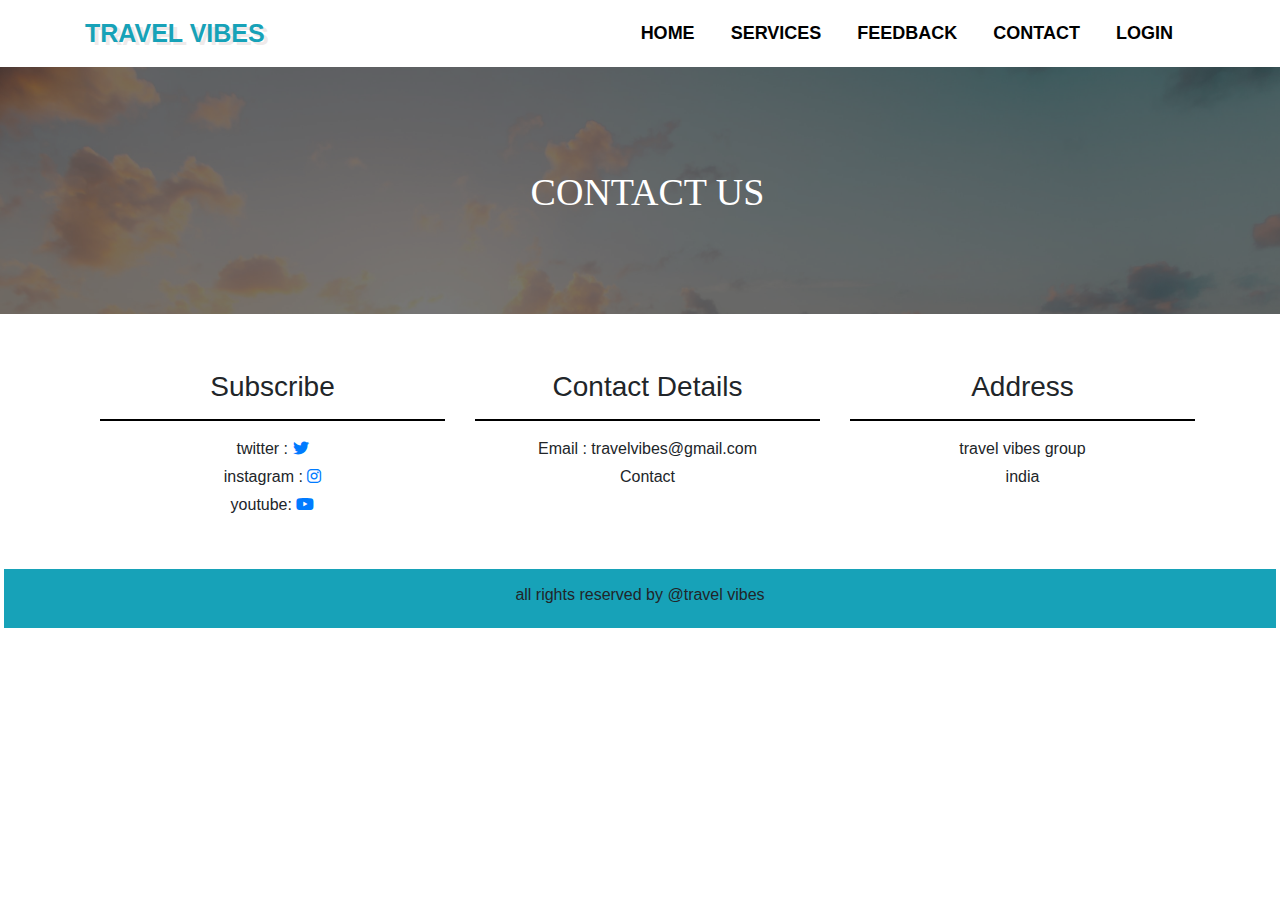
<file: contactus.html>
<!DOCTYPE html>
<html lang="en">

<head>
    <meta charset="UTF-8">
    <meta http-equiv="X-UA-Compatible" content="IE=edge">
    <meta name="viewport" content="width=device-width, initial-scale=1.0">
    <link rel="stylesheet" href="bootstrap.css">
    <link rel="stylesheet" href="https://cdnjs.cloudflare.com/ajax/libs/font-awesome/6.1.0/css/all.min.css">
    <link rel="stylesheet" href="pro.css">

    <title>practice</title>
</head>

<body>
    <!-- header section -->
    <div class="navbar navbar-expand-md  navbar-dark fixed-top">
        <div class="container">
            <a href="" class="navbar-brand text-info font-white-bold">TRAVEL VIBES</a>
            <button class="navbar-toggler" type="button" data-toggle="collapse" data-target="#collapsenav">
              <span class="navbar-toggler-icon"></span>
          </button>

            <div class="collapse navbar-collapse" id="collapsenav">
                <ul class="navbar-nav ml-auto m-1">
                    <li class="nav-item">
                        <a href="index.html" class="nav-link">HOME</a>
                    </li>

                    <li class="nav-item">
                        <a href="services.html" class="nav-link">SERVICES</a>
                    </li>
                    <li class="nav-item">
                        <a href="feedback.html" class="nav-link">FEEDBACK</a>
                    </li>
                    <li class="nav-item">
                        <a href="contactus.html" class="nav-link">CONTACT</a>
                    </li>
                    <li class="nav-item">
                        <a href="login.html" class="nav-link">LOGIN</a>
                    </li>
                </ul>
            </div>
        </div>

    </div>

    </div>

    <!-- contact heading -->
    <div class="all-page-title page-breadcrumb">
        <div class="container text-center">
            <div class="row">
                <div class="col-lg-12">
                    <h1>CONTACT US</h1>
                </div>
            </div>
        </div>
    </div>

    <!-- contact section -->
    <div class="main">

        <div class="container mt-5 mb-5">
            <div class="row">
                <div class="col-md-4 col-sm-6 text-center mt-2">
                    <div class="head pb-2" style="border-bottom: 2px solid black;">
                        <h3>Subscribe</h3>
                    </div>
                    <div class="cd mt-3">
                        <p class="m-1">twitter : <a href="#" class="t"><i class="fab fa-twitter"></i></a> </p>
                        <p class="m-1">instagram : <a href="#" class="i"><i class="fab fa-instagram"></i></a></p>
                        <p class="m-1">youtube: <a href="#" class="y"><i class="fab fa-youtube"></i></a></p>


                    </div>


                </div>
                <div class="col-md-4 col-sm-6 text-center mt-2">
                    <div class="head pb-2" style="border-bottom: 2px solid black;">
                        <h3>Contact Details</h3>
                    </div>
                    <div class="cd mt-3">
                        <p class="m-1">Email : travelvibes@gmail.com</p>
                        <p>Contact </p>
                    </div>
                </div>
                <div class="col-md-4 col-sm-6 text-center mt-2">
                    <div class="head pb-2" style="border-bottom: 2px solid black;">
                        <h3>Address</h3>
                    </div>
                    <div class="cd mt-3">
                        <p class="m-1">travel vibes group</p>
                        <p>india</p>
                    </div>
                </div>
            </div>
        </div>
    </div>

    <!-- footer section -->
    <div class="footer text-center">
        <div class="row m-1">
            <div class="col-12 bg-info">
                <h6 class="p-3">all rights reserved by @travel vibes</h6>
            </div>
        </div>
    </div>
<script src="https://cdn.jsdelivr.net/npm/bootstrap@5.3.0/dist/js/bootstrap.bundle.min.js"></script>

</body>

</html>
</file>
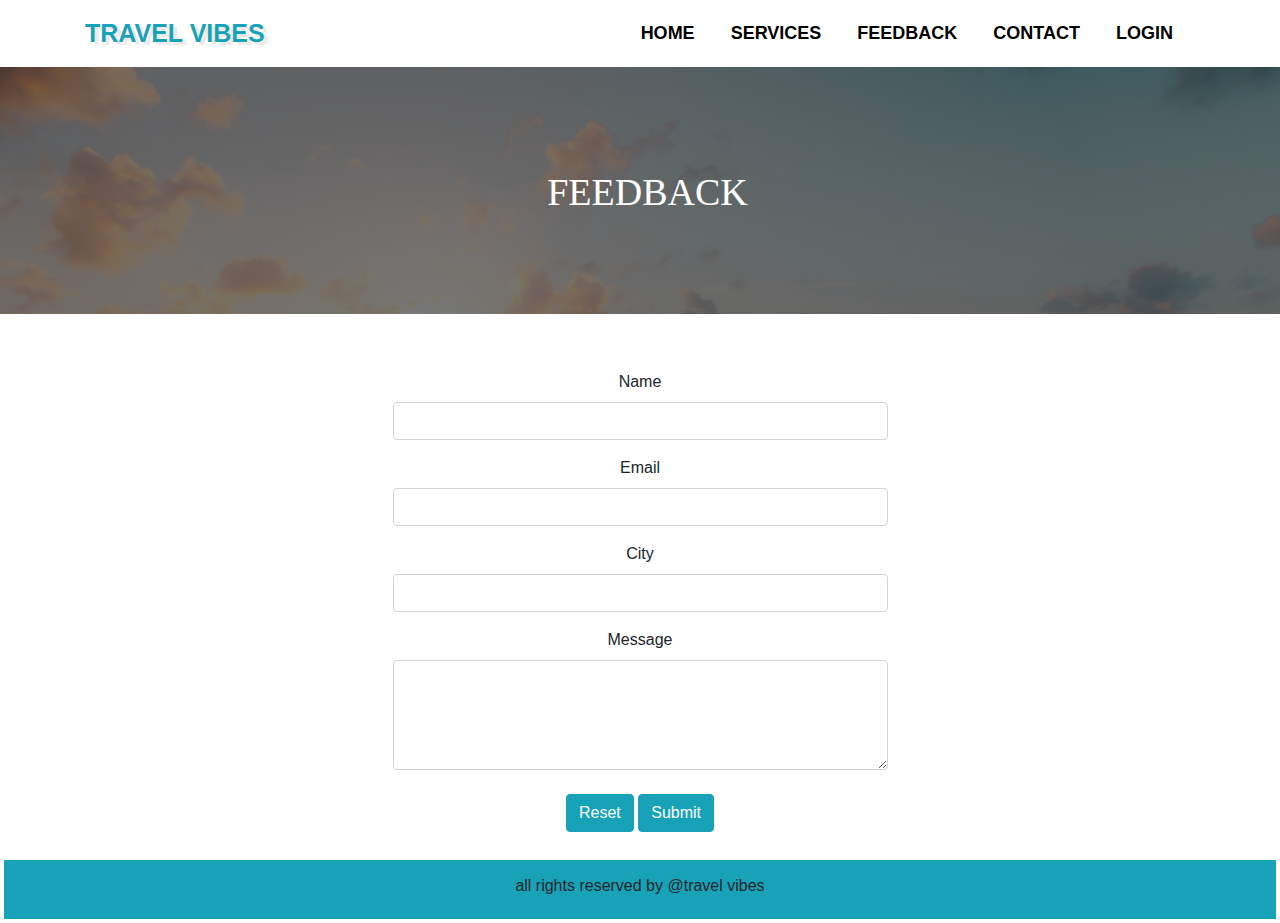
<file: feedback.html>
<!DOCTYPE html>
<html lang="en">

<head>
    <meta charset="UTF-8">
    <meta http-equiv="X-UA-Compatible" content="IE=edge">
    <meta name="viewport" content="width=device-width, initial-scale=1.0">
    <link rel="stylesheet" href="bootstrap.css">


    <link rel="stylesheet" href="pro.css">

    <title>practice</title>
</head>

<body>
    <!-- header section -->
    <div class="navbar navbar-expand-md  navbar-dark fixed-top">
        <div class="container">
            <a href="" class="navbar-brand text-info font-white-bold">TRAVEL VIBES</a>
            <button class="navbar-toggler" type="button" data-toggle="collapse" data-target="#collapsenav">
              <span class="navbar-toggler-icon"></span>
          </button>

            <div class="collapse navbar-collapse" id="collapsenav">
                <ul class="navbar-nav ml-auto m-1">
                    <li class="nav-item">
                        <a href="index.html" class="nav-link">HOME</a>
                    </li>

                    <li class="nav-item">
                        <a href="services.html" class="nav-link">SERVICES</a>
                    </li>
                    <li class="nav-item">
                        <a href="feedback.html" class="nav-link">FEEDBACK</a>
                    </li>
                    <li class="nav-item">
                        <a href="contactus.html" class="nav-link">CONTACT</a>
                    </li>
                    <li class="nav-item">
                        <a href="login.html" class="nav-link">LOGIN</a>
                    </li>
                </ul>
            </div>
        </div>

    </div>

    </div>

    <!-- feedback heading -->
    <div class="all-page-title page-breadcrumb">
        <div class="container text-center">
            <div class="row">
                <div class="col-lg-12">
                    <h1>FEEDBACK</h1>
                </div>
            </div>
        </div>
    </div>

    <!-- feedback section -->
    <div id="main">
        <div class="container text-center mt-5">


            <div class="row" style="margin-left:auto;margin-right:auto;">
                <div class="col-md-6">
                    <div class="form-group col-12 mt-2">
                        <label>Name</label>
                        <input class="form-control" type="text" name="name">

                    </div>

                    <div class="form-group col-12 mt-2">
                        <label>Email</label>
                        <input class="form-control" type="email" name="email">

                    </div>
                    <div class="form-group col-12 mt-2">
                        <label>City</label>
                        <input class="form-control" type="text" name="city">

                    </div>
                    <div class="form-group col-12 mt-2">
                        <label>Message</label>
                        <textarea class="form-control" type="text" name="message" cols="24" rows="4"></textarea>
                    </div>
                    <div class="form-group col-12 mt-4 mb-4">
                        <input class="btn btn-info" type="button" value="Reset" name="reset">
                        <input class="btn btn-info" type="button" value="Submit" name="submit">
                    </div>
                </div>
            </div>


        </div>
    </div>

    <!-- footer section -->
    <div class="footer text-center">
        <div class="row m-1">
            <div class="col-12 bg-info">
                <h6 class="p-3">all rights reserved by @travel vibes</h6>
            </div>
        </div>
    </div>
<script src="https://cdn.jsdelivr.net/npm/bootstrap@5.3.0/dist/js/bootstrap.bundle.min.js"></script>

</body>

</html>
</file>
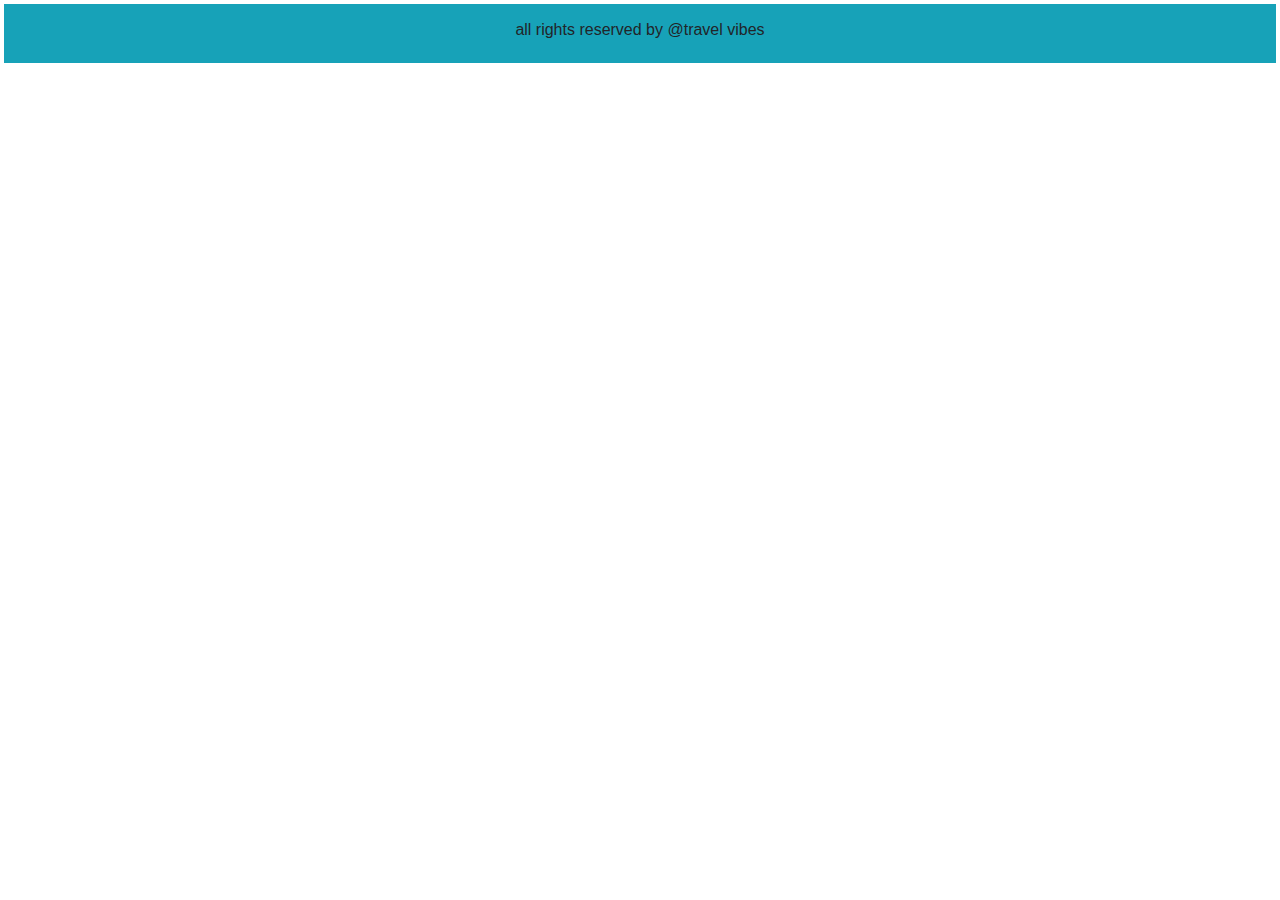
<file: footer.html>
<!DOCTYPE html>
<html lang="en">
<head>
    <meta charset="UTF-8">
    <meta http-equiv="X-UA-Compatible" content="IE=edge">
    <meta name="viewport" content="width=device-width, initial-scale=1.0">
    <link rel="stylesheet" href="bootstrap.css">
    <link rel="stylesheet" href="pro.css">
    <title>practice</title>
</head>
<body>
<div class="footer text-center">
<div class="row m-1">
            <div class="col-12 bg-info">
            <h6 class="p-3">all rights reserved by @travel vibes</h6>
            </div>
        </div>
 </div>
       

</body>
</file>
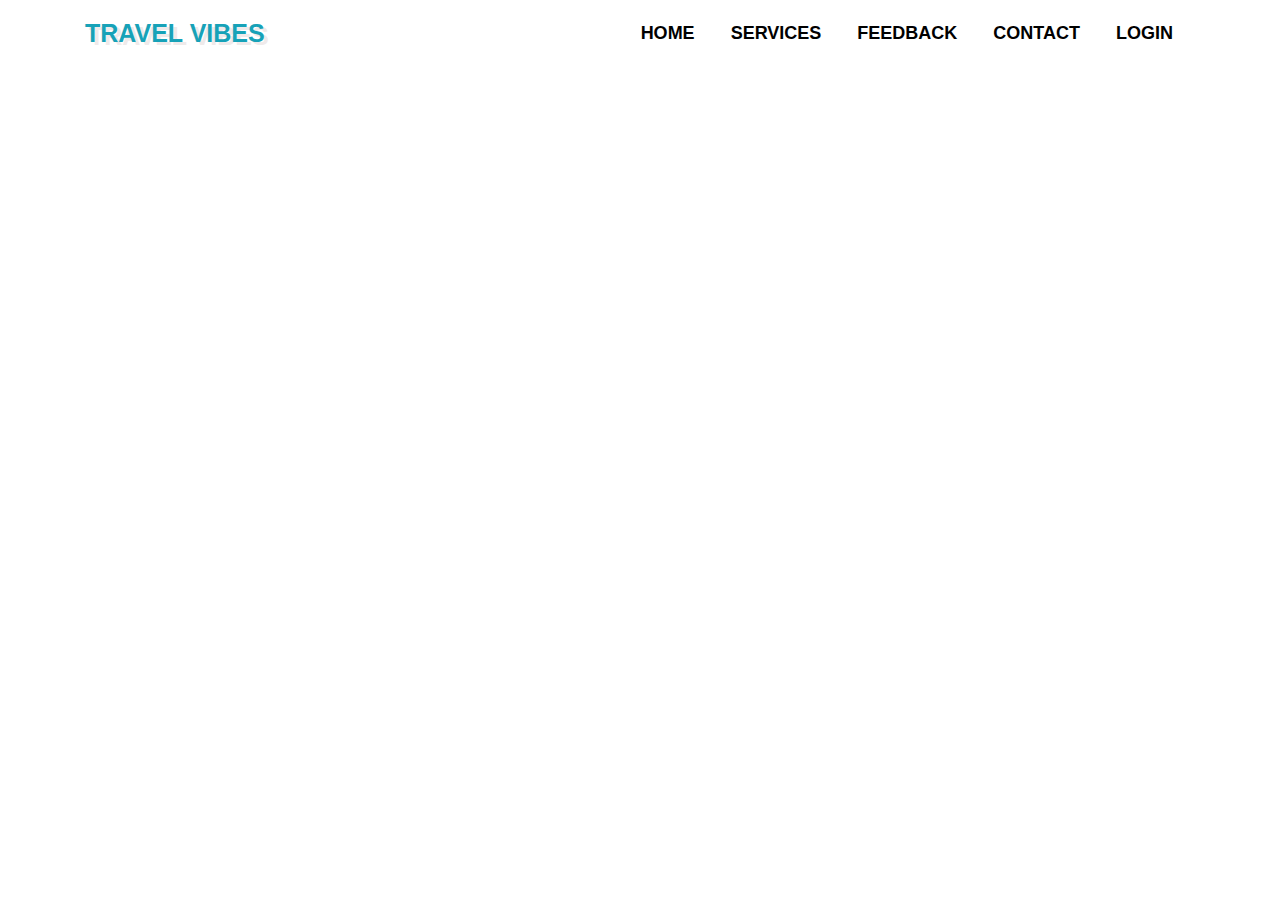
<file: header.html>
<!DOCTYPE html>
<html lang="en">

<head>
    <meta charset="UTF-8">
    <meta http-equiv="X-UA-Compatible" content="IE=edge">
    <meta name="viewport" content="width=device-width, initial-scale=1.0">
    <link rel="stylesheet" href="bootstrap.css">
    <link rel="stylesheet" href="pro.css">
    <title>practice</title>
</head>

<body>
    <div class="navbar navbar-expand-md  navbar-dark fixed-top">
        <div class="container">
            <a href="" class="navbar-brand text-info font-white-bold">TRAVEL VIBES</a>
            <button class="navbar-toggler" type="button" data-toggle="collapse" data-target="#collapsenav">
            <span class="navbar-toggler-icon"></span>
        </button>

            <div class="collapse navbar-collapse" id="collapsenav">
                <ul class="navbar-nav ml-auto m-1">
                    <li class="nav-item">
                        <a href="index.html" class="nav-link">HOME</a>
                    </li>

                    <li class="nav-item">
                        <a href="services.html" class="nav-link">SERVICES</a>
                    </li>
                    <li class="nav-item">
                        <a href="feedback.html" class="nav-link">FEEDBACK</a>
                    </li>
                    <li class="nav-item">
                        <a href="contactus.html" class="nav-link">CONTACT</a>
                    </li>
                    <li class="nav-item">
                        <a href="login.html" class="nav-link">LOGIN</a>
                    </li>
                </ul>
            </div>
        </div>

    </div>

    </div>

   
    <script src="https://code.jquery.com/jquery-3.6.0.min.js"></script>
    <script src="https://cdn.jsdelivr.net/npm/popper.js@1.16.1/dist/umd/popper.min.js"></script>
    <script src="https://stackpath.bootstrapcdn.com/bootstrap/4.5.2/js/bootstrap.min.js"></script>
    <script src="https://cdn.jsdelivr.net/npm/bootstrap@5.3.0/dist/js/bootstrap.bundle.min.js"></script>

</body>

</body>
</file>
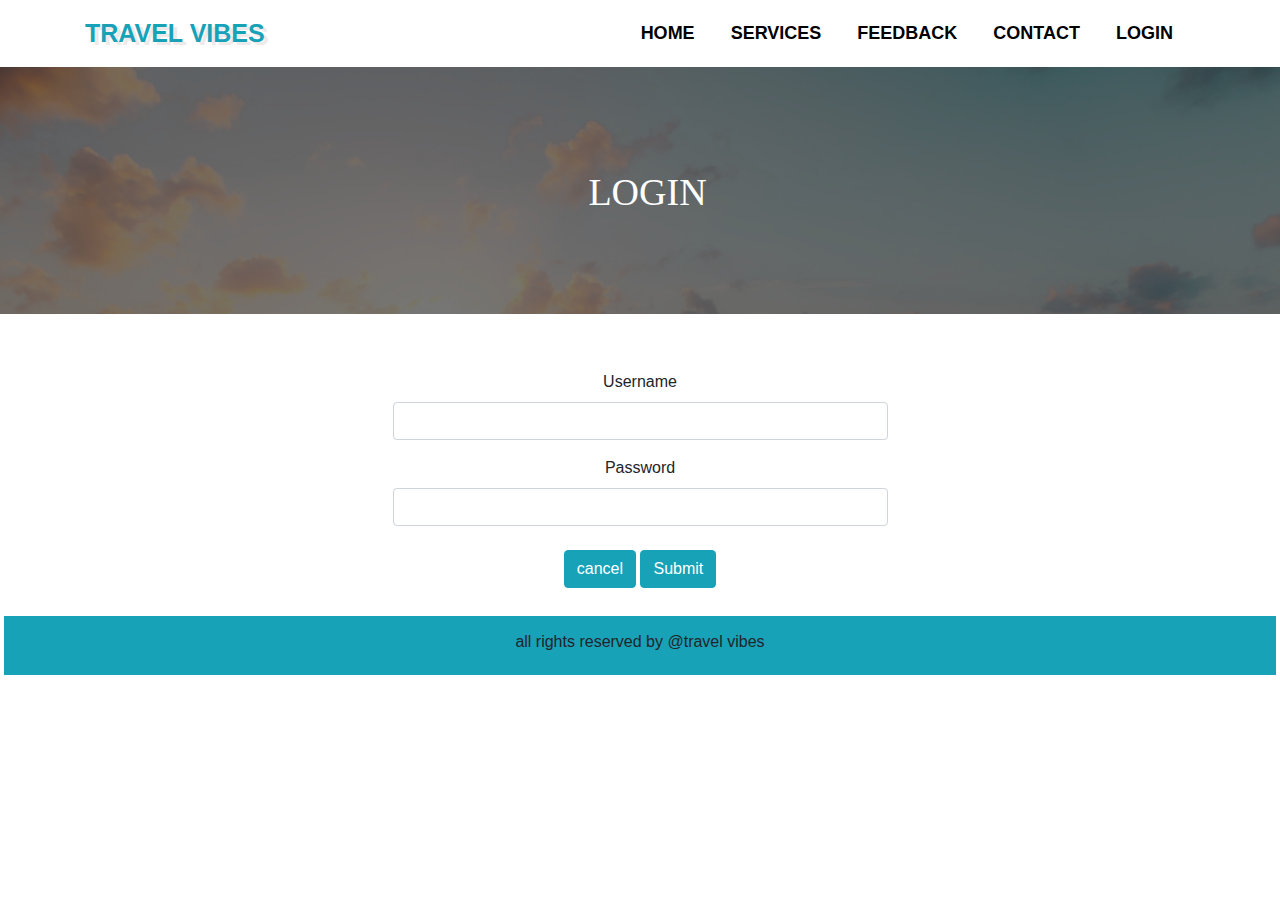
<file: login.html>
<!DOCTYPE html>
<html lang="en">

<head>
    <meta charset="UTF-8">
    <meta http-equiv="X-UA-Compatible" content="IE=edge">
    <meta name="viewport" content="width=device-width, initial-scale=1.0">
    <link rel="stylesheet" href="bootstrap.css">
    <link rel="stylesheet" href="pro.css">

    <title>practice</title>
</head>

<body>
    <!-- header section -->
    <div class="navbar navbar-expand-md  navbar-dark fixed-top">
        <div class="container">
            <a href="" class="navbar-brand text-info font-white-bold">TRAVEL VIBES</a>
            <button class="navbar-toggler" type="button" data-toggle="collapse" data-target="#collapsenav">
              <span class="navbar-toggler-icon"></span>
          </button>

            <div class="collapse navbar-collapse" id="collapsenav">
                <ul class="navbar-nav ml-auto m-1">
                    <li class="nav-item">
                        <a href="index.html" class="nav-link">HOME</a>
                    </li>

                    <li class="nav-item">
                        <a href="services.html" class="nav-link">SERVICES</a>
                    </li>
                    <li class="nav-item">
                        <a href="feedback.html" class="nav-link">FEEDBACK</a>
                    </li>
                    <li class="nav-item">
                        <a href="contactus.html" class="nav-link">CONTACT</a>
                    </li>
                    <li class="nav-item">
                        <a href="login.html" class="nav-link">LOGIN</a>
                    </li>
                </ul>
            </div>
        </div>

    </div>

    </div>

    <!-- login heading -->
    <div class="all-page-title page-breadcrumb">
        <div class="container text-center">
            <div class="row">
                <div class="col-lg-12">
                    <h1>LOGIN</h1>
                </div>
            </div>
        </div>
    </div>

    <!-- login form section -->
    <div id="main">
        <div class="container text-center mt-5">


            <div class="row" style="margin-left:auto;margin-right:auto;">
                <div class="col-md-6">
                    <div class="form-group col-12 mt-2">
                        <label>Username</label>
                        <input class="form-control" type="text" name="name">

                    </div>

                    <div class="form-group col-12 mt-2">
                        <label>Password</label>
                        <input class="form-control" type="email" name="email">

                    </div>
                    <div class="form-group col-12 mt-4 mb-4">
                        <input class="btn btn-info" type="button" value="cancel" name="reset">
                        <input class="btn btn-info" type="button" value="Submit" name="submit">
                    </div>
                </div>
            </div>

        </div>
    </div>

    <!-- footer section -->
    <div class="footer text-center">
        <div class="row m-1">
            <div class="col-12 bg-info">
                <h6 class="p-3">all rights reserved by @travel vibes</h6>
            </div>
        </div>
    </div>
</body>

</html>
</file>
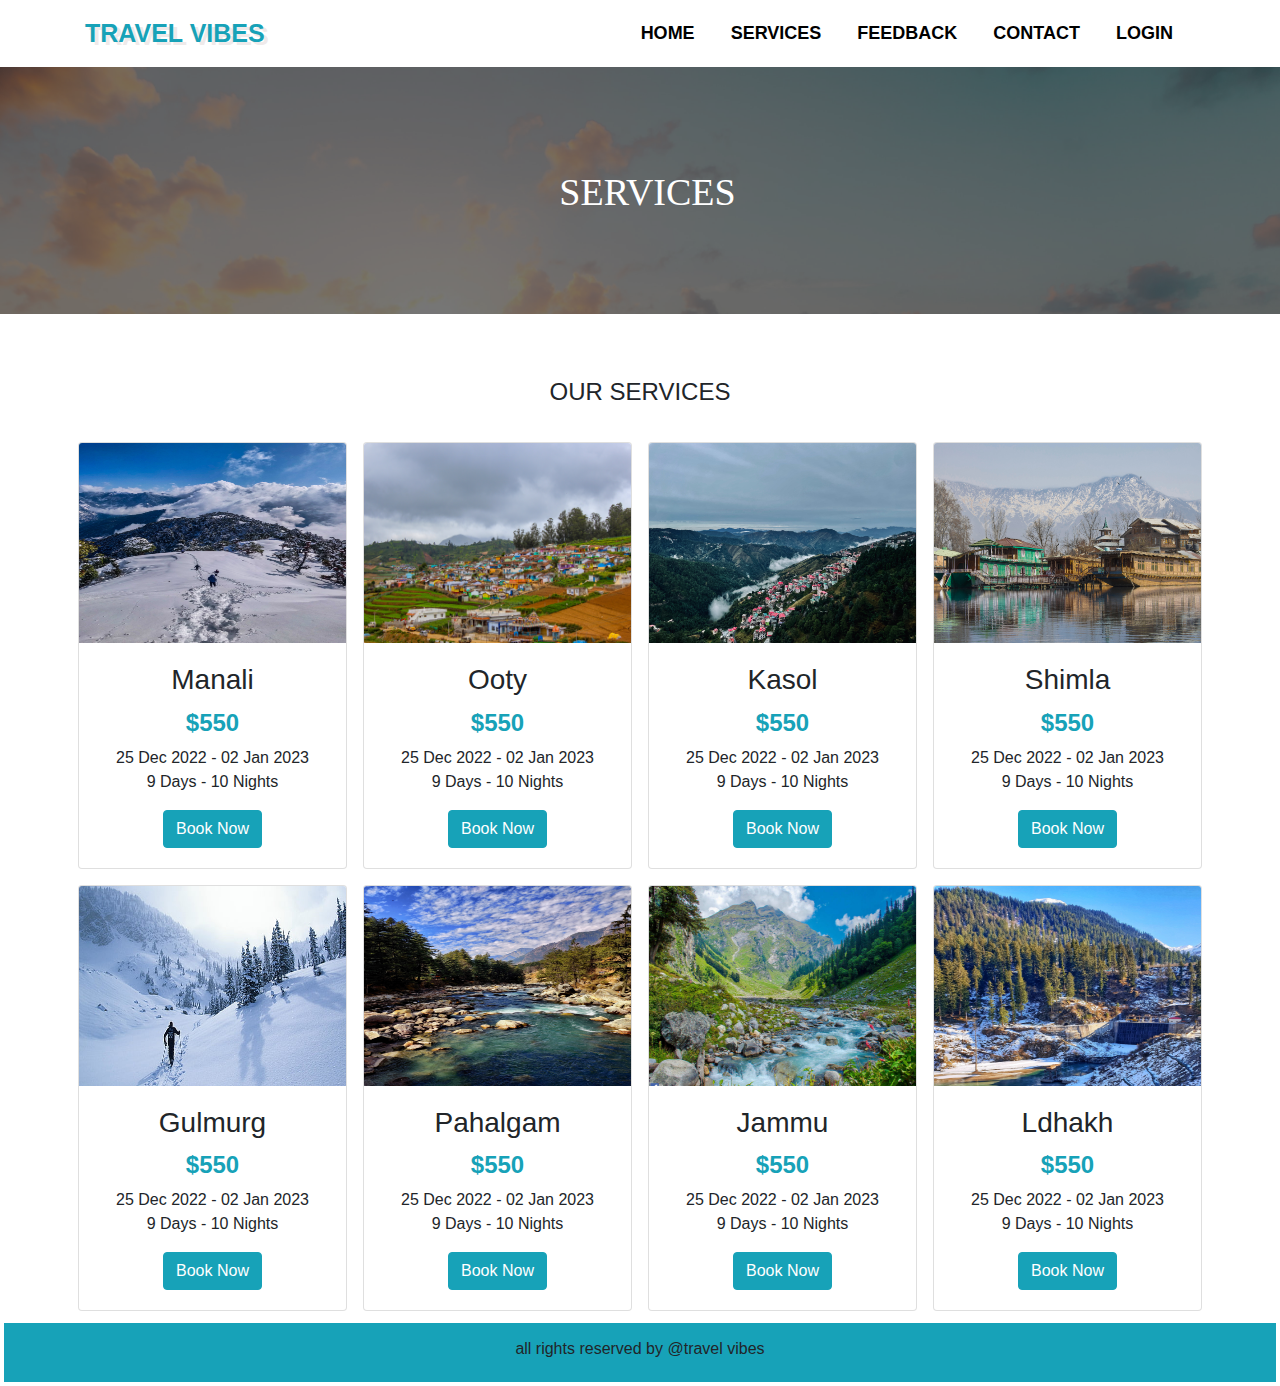
<file: services.html>
<!DOCTYPE html>
<html lang="en">

<head>
    <meta charset="UTF-8">
    <meta http-equiv="X-UA-Compatible" content="IE=edge">
    <meta name="viewport" content="width=device-width, initial-scale=1.0">
    <link rel="stylesheet" href="bootstrap.css">
    <link rel="stylesheet" href="pro.css">

    <title>practice</title>
</head>

<body>

    <!-- header section -->
    <div class="navbar navbar-expand-md  navbar-dark fixed-top">
        <div class="container">
            <a href="" class="navbar-brand text-info font-white-bold">TRAVEL VIBES</a>
            <button class="navbar-toggler" type="button" data-toggle="collapse" data-target="#collapsenav">
              <span class="navbar-toggler-icon"></span>
          </button>

            <div class="collapse navbar-collapse" id="collapsenav">
                <ul class="navbar-nav ml-auto m-1">
                    <li class="nav-item">
                        <a href="index.html" class="nav-link">HOME</a>
                    </li>

                    <li class="nav-item">
                        <a href="services.html" class="nav-link">SERVICES</a>
                    </li>
                    <li class="nav-item">
                        <a href="feedback.html" class="nav-link">FEEDBACK</a>
                    </li>
                    <li class="nav-item">
                        <a href="contactus.html" class="nav-link">CONTACT</a>
                    </li>
                    <li class="nav-item">
                        <a href="login.html" class="nav-link">LOGIN</a>
                    </li>
                </ul>
            </div>
        </div>

    </div>

    </div>

    <!-- services heading -->
    <div class="all-page-title page-breadcrumb">
        <div class="container text-center">
            <div class="row">
                <div class="col-lg-12">
                    <h1>SERVICES</h1>
                </div>
            </div>
        </div>
    </div>

    <!-- services section  -->
    <div class="main">
        <h4 class="pt-5 mt-3 text-center ">OUR SERVICES</h4>

        <div class="container px-0">
            <div class="row  text-center mx-0">
                <div class="col-lg-3 col-md-4 col-sm-6 col-12 px-2 my-2">
                    <div class="card">
                        <img src="images/shimla1.jpg" class="card-img-top w-100" alt="img" style="height:200px;">

                        <div class="card-body">
                            <h3 class="card-title text">Manali</h3>
                            <h4 class="card-text text-center text-info font-weight-bold">$550</h4>
                            <p class="card-text text-center my-0">25 Dec 2022 - 02 Jan 2023</p>
                            <p class="card-text text-center ">9 Days - 10 Nights</p>

                            <a href="#" class="btn btn-info">Book Now</a>
                        </div>
                    </div>
                </div>
                <div class="col-lg-3 col-md-4 col-sm-6 col-12 px-2 my-2">
                    <div class="card">
                        <img src="images/ooty3.jpg" class="card-img-top w-100" alt="img" style="height:200px;">

                        <div class="card-body">
                            <h3 class="card-title text">Ooty</h3>
                            <h4 class="card-text text-center text-info font-weight-bold">$550</h4>
                            <p class="card-text text-center my-0">25 Dec 2022 - 02 Jan 2023</p>
                            <p class="card-text text-center ">9 Days - 10 Nights</p>

                            <a href="#" class="btn btn-info">Book Now</a>
                        </div>
                    </div>
                </div>
                <div class="col-lg-3 col-md-4 col-sm-6 col-12 px-2 my-2">
                    <div class="card">
                        <img src="images/ooty4.jpg" class="card-img-top w-100" alt="img" style="height:200px;">

                        <div class="card-body">
                            <h3 class="card-title text">Kasol</h3>
                            <h4 class="card-text text-center text-info font-weight-bold">$550</h4>
                            <p class="card-text text-center my-0">25 Dec 2022 - 02 Jan 2023</p>
                            <p class="card-text text-center ">9 Days - 10 Nights</p>

                            <a href="#" class="btn btn-info">Book Now</a>
                        </div>
                    </div>
                </div>


                <div class="col-lg-3 col-md-4 col-sm-6 col-12 px-2 my-2">
                    <div class="card">
                        <img src="images/shimla3.jpg" class="card-img-top w-100" alt="img" style="height:200px;">

                        <div class="card-body">
                            <h3 class="card-title text">Shimla</h3>
                            <h4 class="card-text text-center text-info font-weight-bold">$550</h4>
                            <p class="card-text text-center my-0">25 Dec 2022 - 02 Jan 2023</p>
                            <p class="card-text text-center ">9 Days - 10 Nights</p>

                            <a href="#" class="btn btn-info">Book Now</a>
                        </div>
                    </div>
                </div>


                <div class="col-lg-3 col-md-4 col-sm-6 col-12 px-2 my-2">
                    <div class="card">
                        <img src="images/shimla4.jpg" class="card-img-top w-100" alt="img" style="height: 200px;">

                        <div class="card-body">
                            <h3 class="card-title text">Gulmurg</h3>
                            <h4 class="card-text text-center text-info font-weight-bold">$550</h4>
                            <p class="card-text text-center my-0">25 Dec 2022 - 02 Jan 2023</p>
                            <p class="card-text text-center ">9 Days - 10 Nights</p>

                            <a href="#" class="btn btn-info">Book Now</a>
                        </div>
                    </div>
                </div>
                <div class="col-lg-3 col-md-4 col-sm-6 col-12 px-2 my-2">
                    <div class="card">
                        <img src="images/kasol1.jpg" class="card-img-top w-100" alt="img" style="height:200px;">

                        <div class="card-body">
                            <h3 class="card-title text">Pahalgam</h3>
                            <h4 class="card-text text-center text-info font-weight-bold">$550</h4>
                            <p class="card-text text-center my-0">25 Dec 2022 - 02 Jan 2023</p>
                            <p class="card-text text-center ">9 Days - 10 Nights</p>

                            <a href="#" class="btn btn-info">Book Now</a>
                        </div>
                    </div>
                </div>
                <div class="col-lg-3 col-md-4 col-sm-6 col-12 px-2 my-2">
                    <div class="card">
                        <img src="images/manali3.jpg" class="card-img-top w-100" alt="img" style="height:200px;">

                        <div class="card-body">
                            <h3 class="card-title text">Jammu</h3>
                            <h4 class="card-text text-center text-info font-weight-bold">$550</h4>
                            <p class="card-text text-center my-0">25 Dec 2022 - 02 Jan 2023</p>
                            <p class="card-text text-center ">9 Days - 10 Nights</p>

                            <a href="#" class="btn btn-info">Book Now</a>
                        </div>
                    </div>
                </div>


                <div class="col-lg-3 col-md-4 col-sm-6 col-12 px-2 my-2">
                    <div class="card">
                        <img src="images/manali2.jpg" class="card-img-top w-100" alt="img" style="height:200px;">

                        <div class="card-body">
                            <h3 class="card-title text">Ldhakh</h3>
                            <h4 class="card-text text-center text-info font-weight-bold">$550</h4>
                            <p class="card-text text-center my-0">25 Dec 2022 - 02 Jan 2023</p>
                            <p class="card-text text-center ">9 Days - 10 Nights</p>

                            <a href="#" class="btn btn-info">Book Now</a>
                        </div>
                    </div>
                </div>



            </div>


        </div>

        <!-- footer section -->
        <div class="footer text-center">
            <div class="row m-1">
                <div class="col-12 bg-info">
                    <h6 class="p-3">all rights reserved by @travel vibes</h6>
                </div>
            </div>
        </div>

</body>

</html>
</file>
<file: pro.css>
* {
        margin: 0;
        padding: 0;
    }
    
    body {
        box-sizing: border-box;
    }
    
    .bgimg {
        background-image: url("images/wall3.jpeg");
        background-size: 100% 100%;
        background-attachment: fixed;
        width: 100%;
        height: 600px;
    }
    
    .navbar {
        background-color: white;
    }
    
    .navbar-brand {
        font-size: 25px;
        font-weight: 900;
        text-shadow: 4px 3px 0px rgb(239, 234, 234);
    }
    
    .navbar-dark .navbar-nav .nav-link {
        color: black;
        font-size: 18px;
        font-weight: 600;
        margin: 0 10px;
    }
    
    .navbar-dark .navbar-nav .nav-link:hover {
        background-color: var(--info);
        height: 40px;
        width: 100px;
        border-radius: 5%;
        text-align: center;
    }
    
    .page-breadcrumb {
        padding: 170px 0 90px;
        background: url("images/bg2.jpg") no-repeat;
        background-attachment: fixed;
        background-size: cover;
        background-position: 0 0;
        position: relative;
    }
    
    .all-page-title::before {
        background: #000000;
        content: "";
        height: 100%;
        left: 0;
        position: absolute;
        top: 0;
        width: 100%;
        z-index: 1;
        opacity: 0.5;
    }
    
    .all-page-title .container {
        position: relative;
        z-index: 2;
    }
    
    .row {
        display: flex;
        justify-content: center;
        flex-wrap: wrap;
        margin-right: -15px;
        margin-left: 0px;
    }
    
    .all-page-title h1 {
        font-size: 38px;
        color: #ffffff;
        font-family: 'Arbutus Slab', serif;
        padding: 0px;
    }
    
    #gellary .row .col-md-4 img:hover {
        transform: scale(1.05);
        box-shadow: 0 8px 15px rgb(0 0 0 / 30%);
    }
    
    #gellary .row .col-md-4 img {
        transition: 0.3s ease-in-out;
    }
    
    .main h4.pt-5.text-center {
        position: sticky;
        top: 20px;
        z-index: 3;
        padding-bottom: 20px;
        background-color: white;
    }
    
    .navbar-toggler {
        background-color: #17a2b8;
    }
</file>
